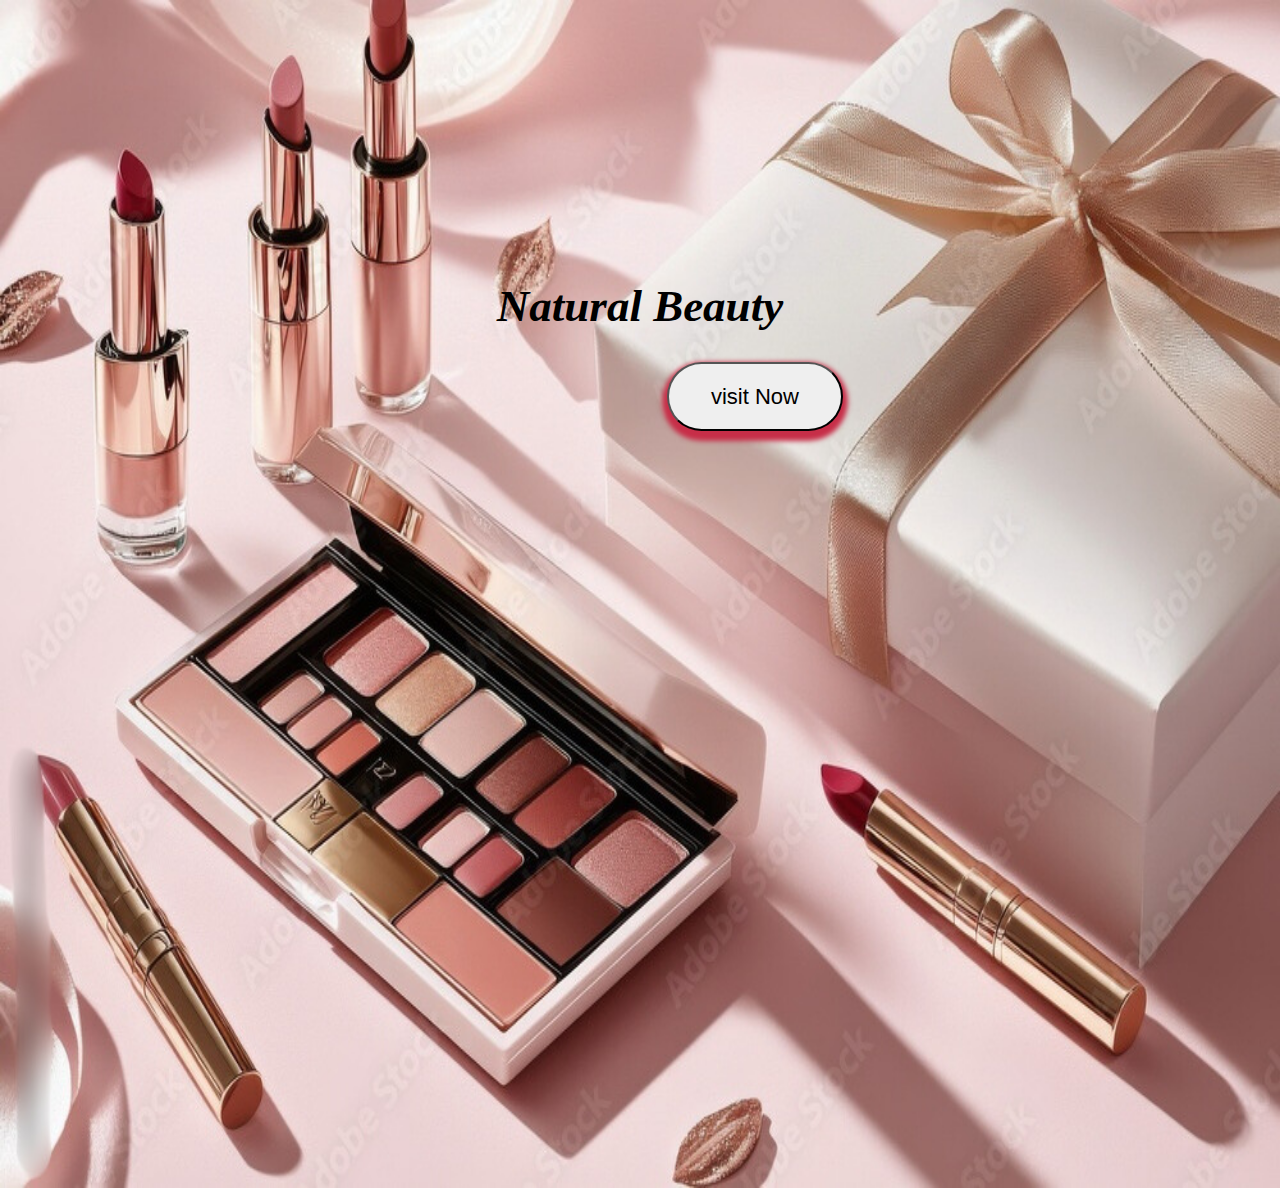
<file: index.html>
<!DOCTYPE html>
<html lang="en">

<head>
    <meta charset="UTF-8">
    <meta name="viewport" content="width=device-width, initial-scale=1.0">
    <title>Beauty product🖤</title>
    <style>
        a {
            text-decoration: none;
            color: black;
        }

        body {
            height: 100vh;
            background-image: url("./1365bee9-0118-40df-a9ab-56a471e43aae.jpg");
            background-repeat: no-repeat;
            background-size: 100% 100%;
            
             
            
        }


        .b1 {
            width: 176px;
            height: 69px;
            margin-left: -100px;
            border-radius: 60px ;
        }
    </style>
    <link rel="icon" ,type="image/x-icon" href="./beauty-women-long-hair-style-icon-free-vector.webp">
</head>

<body>
    <h1 style="font-size:45px;color:black;margin-top:280px;text-align: center;"><i>Natural Beauty</i></h1>

    <button class="b1"
        style="font-size:22px;text-align: center;color:red;margin-left:659px;box-shadow:0 5px 5px 5px rgb(199, 46, 72);"><a
            href="./product.html">visit Now</a></button>


</body>

</html>
</file>
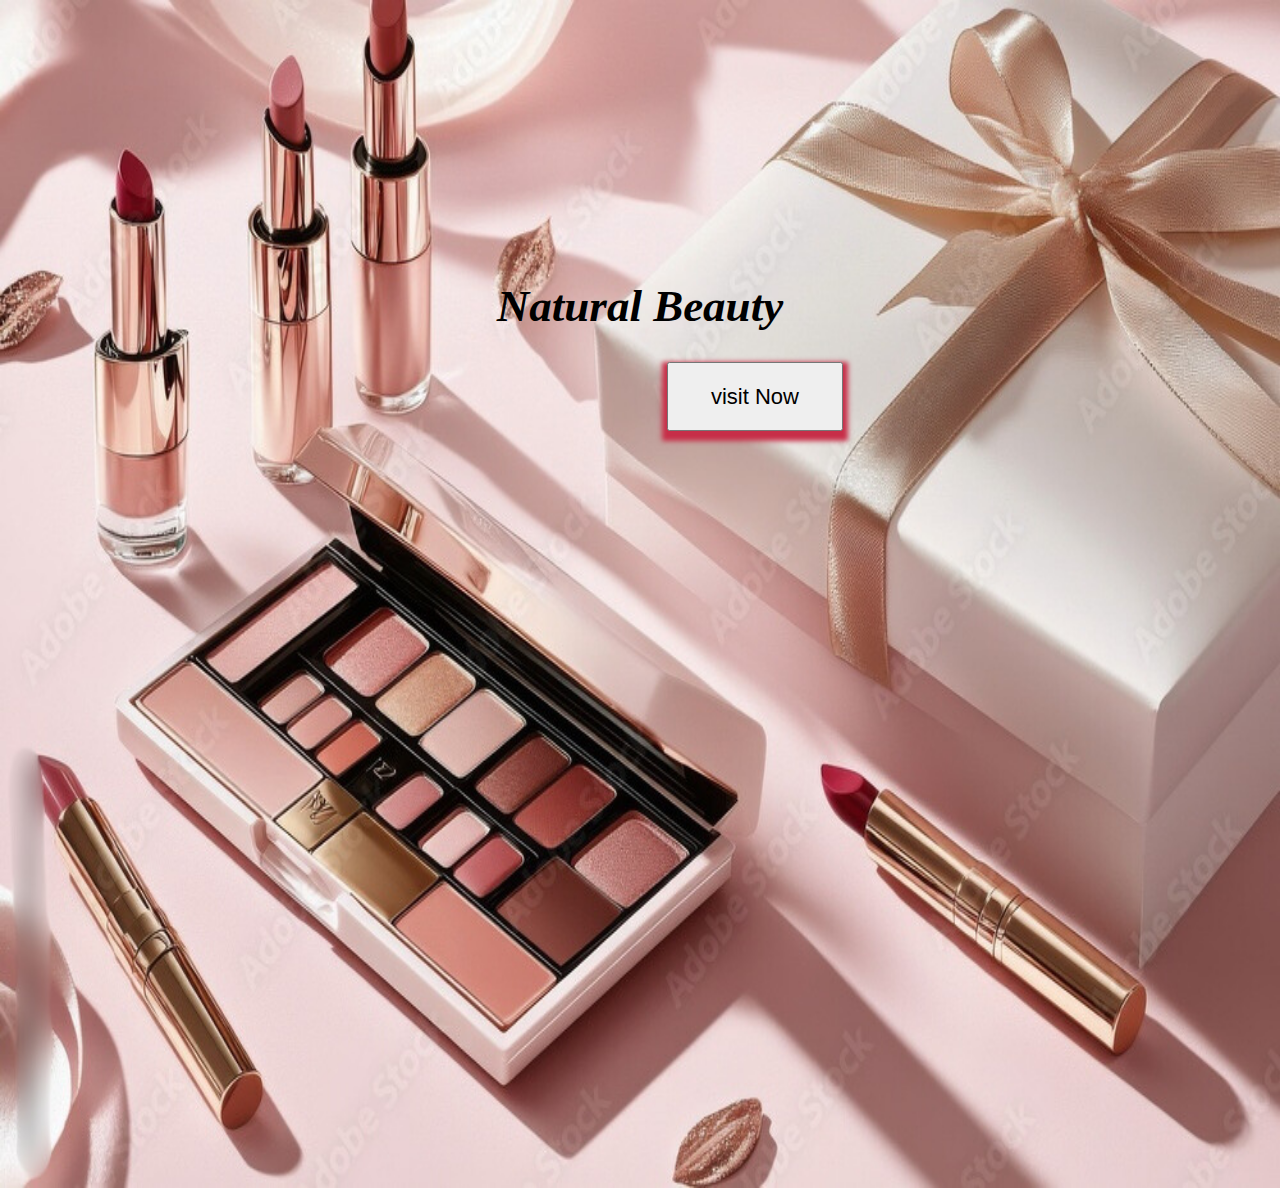
<file: makeup.html>
<!DOCTYPE html>
<html lang="en">

<head>
    <meta charset="UTF-8">
    <meta name="viewport" content="width=device-width, initial-scale=1.0">
    <title>Beauty product🖤</title>
    <style>
        a {
            text-decoration: none;
            color: black;
        }

        body {
            height: 100vh;
            background-image: url("./1365bee9-0118-40df-a9ab-56a471e43aae.jpg");
            background-repeat: no-repeat;
            background-size: 100% 100%;
            
        }


        .b1 {
            width: 176px;
            height: 69px;
            margin-left: -100px;
        }
    </style>
    <link rel="icon" ,type="image/x-icon" href="./beauty-women-long-hair-style-icon-free-vector.webp">
</head>

<body>
    <h1 style="font-size:45px;color:black;margin-top:280px;text-align: center;"><i>Natural Beauty</i></h1>

    <button class="b1"
        style="font-size:22px;text-align: center;color:red;margin-left:659px;box-shadow:0 5px 5px 5px rgb(199, 46, 72);"><a
            href="./product.html">visit Now</a></button>


</body>

</html>
</file>
